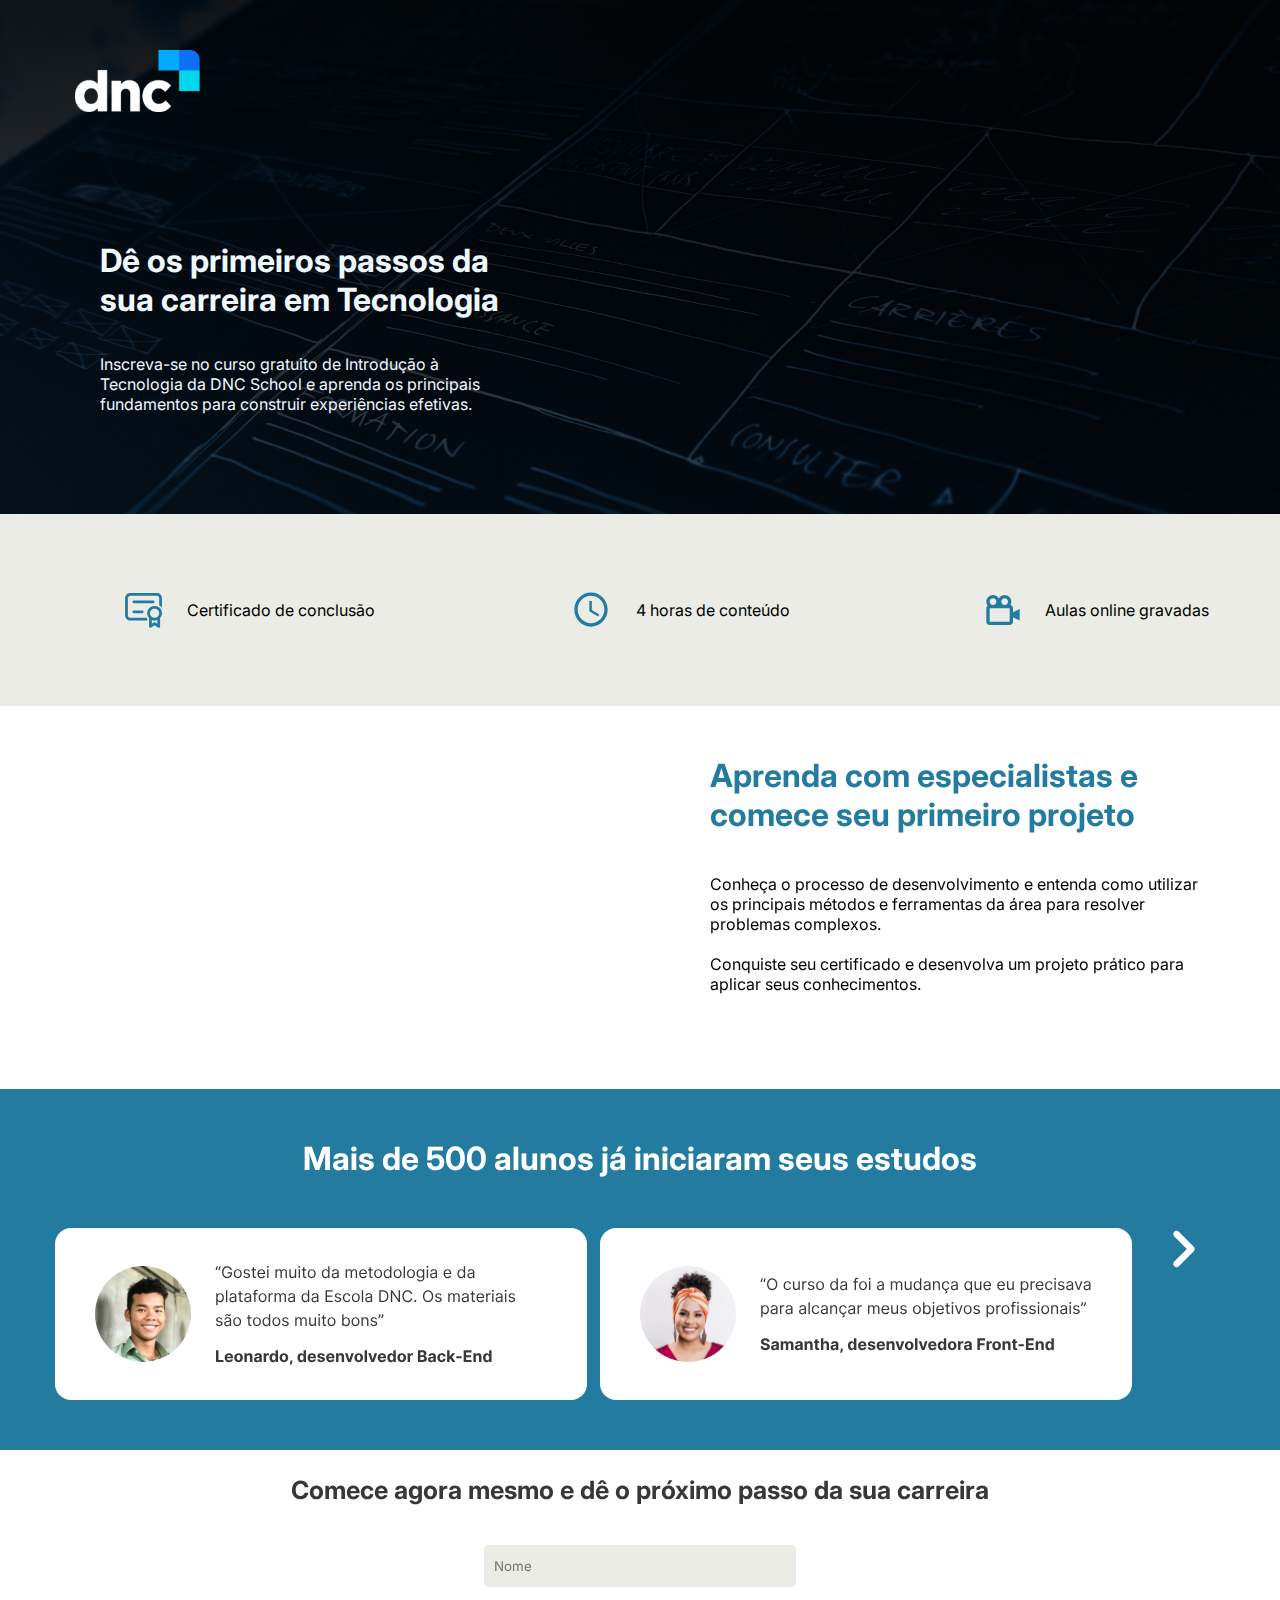
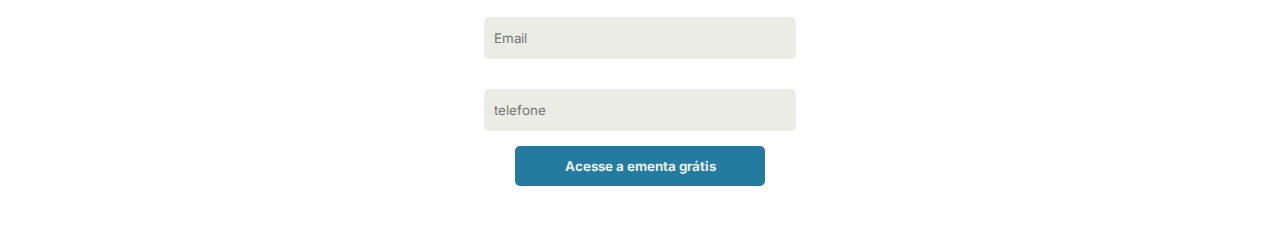
<file: index.html>
<!DOCTYPE html>
<html lang="pt-br">
<head>
    <meta charset="UTF-8">
    <meta name="viewport" content="width=device-width, initial-scale=1.0">
    <link rel="preconnect" href="https://fonts.googleapis.com">
    <link rel="preconnect" href="https://fonts.gstatic.com" crossorigin>
    <link href="https://fonts.googleapis.com/css2?family=Inter:ital,opsz,wght@0,14..32,100..900;1,14..32,100..900&display=swap" rel="stylesheet">
    <link rel="stylesheet" href="style.css">
    <title>Escola DNC</title>
</head>
<body>

    <!--MENU SUPERIOR-->
    <div id="menusuperior">
    <a href="https://escoladnc.com.br/"> <img src="./imagens/logo.svg" id="logo" alt=""> </a>
    <h1 id="titulo-menusuperior">Dê os primeiros passos da <br>
        sua carreira em Tecnologia</h1>
    <p  id="texto-menusuperior">Inscreva-se no curso gratuito de Introdução à <br>
        Tecnologia da DNC School e aprenda os principais <br> fundamentos para 
        construir experiências efetivas.</p>
    </div>

    <!--MENU INFORMACIONAL-->    
    <div id="menuinformacional">
        <p class="textoinformativo"> <img src="icones/certificado.svg" class="icone" id="certificado" alt="">Certificado de conclusão</p>
        <p class="textoinformativo"> <img src="icones/relogio.svg" class="icone" id="relogio" alt="">4 horas de conteúdo</p>
        <p class="textoinformativo"> <img src="icones/camera.svg" class="icone" id="camera" alt="">Aulas online gravadas</p>
    </div>

    <!--SEÇÃO DO VÍDEO-->
    <div id="secaovideo">
       <iframe id="video" width="502" height="283" src="https://www.youtube.com/embed/ITxGkd9h4n4" title="DNC - A escola inovadora que forma profissionais de alta perfomance" frameborder="0" allow="accelerometer; autoplay; clipboard-write; encrypted-media; gyroscope; picture-in-picture; web-share" referrerpolicy="strict-origin-when-cross-origin" allowfullscreen></iframe>
       <div>
       <h1 id="titulovideo">Aprenda com especialistas e <br>
            comece seu primeiro projeto
        </h1> <br><br>
        <p id="textovideo">
          Conheça o processo de desenvolvimento e entenda como utilizar <br>
          os principais métodos e ferramentas da área para resolver <br>
          problemas complexos.<br><br>

          Conquiste seu certificado e desenvolva um projeto prático para <br>
          aplicar seus conhecimentos.  
        </p> 
       </div> 
    </div>
    <!--CARROSEL-->
    <div id="carrosel">
        <h1 id="titulocarrosel">Mais de 500 alunos já iniciaram seus estudos</h1>
        <!--DIVISÃO DOS CARDS-->
        <div id="div-cards">
            <img id="seta-esquerda" onclick="RolarParaEsquerda()" class="seta" src="./icones/seta-esquerda.svg" alt="">
            <img id="leonardo" class="card" src="./cards/leonardo.svg" alt="">
            <img id="samantha" class="card" src="./cards/samantha.svg" alt="">
            <img id="bruna" class="card" src="./cards/bruna.svg" alt="">
            <img id="seta-direita" onclick="RolarParaDireita()" class="seta" src="./icones/seta-direita.svg" alt="">
        </div>
        
    </div>
    <!--FORMULÁRIO-->
    <div id="formulario">
        <h1 id="tituloformulario" >Comece agora mesmo e dê o próximo passo da sua carreira</h1>
        <form action="https://api.sheetmonkey.io/form/7HhNkpdEZ1oX7d8MHanZQT" method ="POST">
           <input type="text" placeholder="Nome" name="Name" required> <br>
           <input type="email" placeholder="Email" name="Email" required> <br>
           <input type="number" placeholder="telefone" name="Phone"> <br>
           <input type="hidden" name="Created" value="x-sheetmonkey-current-date-time" />
           <button type="submit">Acesse a ementa grátis</button>
        </form>
    </div>
     <script src="index.js"></script>
</body>
</html>
</file>
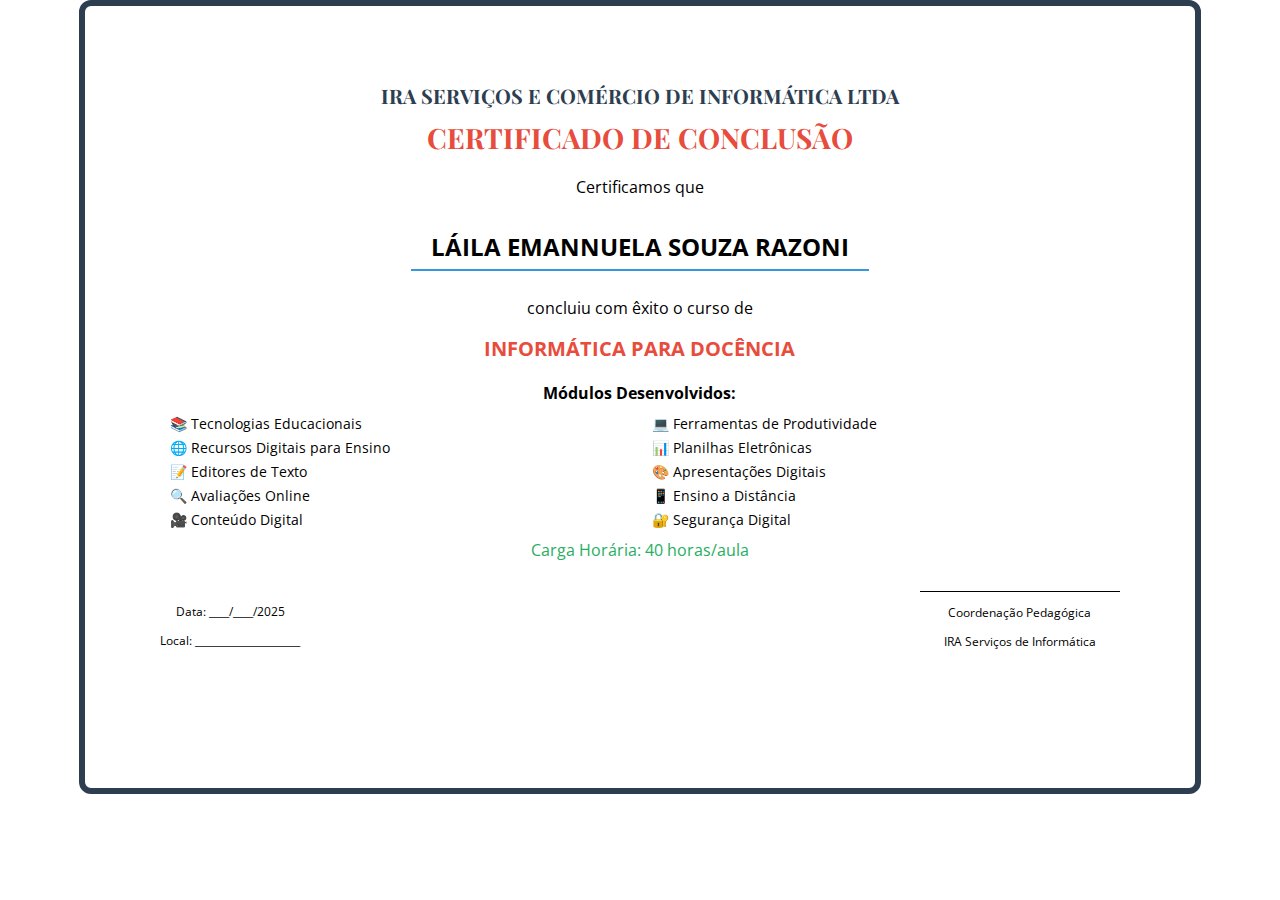
<file: CERTFICADO.html>
<!DOCTYPE html>
<html lang="pt-br">
<head>
  <meta charset="UTF-8">
  <title>Certificado de Conclusão - Impressão</title>
  <style>
    @import url('https://fonts.googleapis.com/css2?family=Playfair+Display:wght@400;700&family=Open+Sans:wght@300;400;600&display=swap');

    body {
      margin: 0;
      padding: 0;
      font-family: 'Open Sans', sans-serif;
      background: white;
    }

    .certificate {
      width: 100%;
      max-width: 29.7cm;
      height: 21cm;
      padding: 2cm;
      margin: auto;
      box-sizing: border-box;
      border: 6px solid #2c3e50;
      border-radius: 12px;
      page-break-after: always;
    }

    .header, .recipient-section, .course-info, .footer {
      text-align: center;
      margin-bottom: 20px;
    }

    .company-name {
      font-family: 'Playfair Display', serif;
      font-size: 20px;
      font-weight: 700;
      color: #2c3e50;
      text-transform: uppercase;
    }

    .certificate-title {
      font-family: 'Playfair Display', serif;
      font-size: 28px;
      font-weight: 700;
      color: #e74c3c;
      margin-top: 10px;
    }

    .recipient-name {
      font-size: 24px;
      font-weight: bold;
      margin: 10px 0;
      border-bottom: 2px solid #3498db;
      display: inline-block;
      padding: 6px 20px;
    }

    .course-name {
      font-size: 20px;
      font-weight: bold;
      color: #e74c3c;
      margin: 10px 0;
    }

    .modules-grid {
      font-size: 14px;
      display: grid;
      grid-template-columns: repeat(2, 1fr);
      gap: 5px;
      margin: 10px 0;
    }

    .module-item {
      text-align: left;
      padding-left: 10px;
    }

    .duration {
      font-size: 16px;
      color: #27ae60;
      margin-top: 10px;
    }

    .footer {
      display: flex;
      justify-content: space-between;
      font-size: 12px;
      margin-top: 30px;
    }

    .signature-line {
      border-top: 1px solid #000;
      width: 200px;
      margin: 0 auto 5px;
    }

    @media print {
      body {
        background: white;
      }
      .certificate {
        border: none;
        box-shadow: none;
      }
    }
  </style>
</head>
<body>

  <div class="certificate">
    <div class="header">
      <div class="company-name">IRA SERVIÇOS E COMÉRCIO DE INFORMÁTICA LTDA</div>
      <div class="certificate-title">CERTIFICADO DE CONCLUSÃO</div>
    </div>

    <div class="recipient-section">
      <p>Certificamos que</p>
      <div class="recipient-name">LÁILA EMANNUELA SOUZA RAZONI</div>
      <p>concluiu com êxito o curso de</p>
      <div class="course-name">INFORMÁTICA PARA DOCÊNCIA</div>
    </div>

    <div class="course-info">
      <strong>Módulos Desenvolvidos:</strong>
      <div class="modules-grid">
        <div class="module-item">📚 Tecnologias Educacionais</div>
        <div class="module-item">💻 Ferramentas de Produtividade</div>
        <div class="module-item">🌐 Recursos Digitais para Ensino</div>
        <div class="module-item">📊 Planilhas Eletrônicas</div>
        <div class="module-item">📝 Editores de Texto</div>
        <div class="module-item">🎨 Apresentações Digitais</div>
        <div class="module-item">🔍 Avaliações Online</div>
        <div class="module-item">📱 Ensino a Distância</div>
        <div class="module-item">🎥 Conteúdo Digital</div>
        <div class="module-item">🔐 Segurança Digital</div>
      </div>
      <div class="duration">Carga Horária: 40 horas/aula</div>
    </div>

    <div class="footer">
      <div>
        <p>Data: ____/____/2025</p>
        <p>Local: _____________________</p>
      </div>
      <div>
        <div class="signature-line"></div>
        <p>Coordenação Pedagógica</p>
        <p>IRA Serviços de Informática</p>
      </div>
    </div>
  </div>

</body>
</html>
</file>
<file: style.css>
*{
    margin: 0px;
    font-family: 'inter';
}

#logo{
    margin: 75px;
    margin-top: 50px;
   
}

#titulo-menusuperior{
    margin-left: 100px;
    margin-top: 50px;
}

#texto-menusuperior{
    margin-left: 100px;;
    margin-top: 35px;
    padding-bottom: 100px;

}

#menusuperior{
 background-image: url(imagens/fundo-menusuperior.svg);
 color: aliceblue;   
}

#menuinformacional{
 background-color: #EAECE5;
 display:grid;
 grid-auto-flow:column;
 columns: auto;   

}

.icone{
  margin: 50px 0px 50px 100px;
  padding: 25px;
}

#secaovideo{
  display:grid;
  grid-auto-flow: column;
  columns: auto;

}

.textoinformativo{
  display: flex;
  align-items: center;  
}

#titulovideo{
   color: #247BA0;
   margin-top: 50px;
}

#video{
  margin: 50px 25px 50px 100px;
}

#carrosel{
  background-color: #247BA0;
  padding: 50px;
  }
 
 #titulocarrosel{
  color:white;
  text-align: center;
  font-size: 25;
 }
 
 #div-cards{
  display: grid;
  grid-auto-flow: column;
 }

 .card{
  margin-left: 5px;
  margin-top: 50px;
 }

#seta-esquerda{
  display: none;

}

#bruna{
  display: none;
}

.seta{
  margin-top: 35%;
  margin-left: 5px;
  cursor: pointer;
}

.seta:hover {
  transform: translateY(-7px);
  transition-duration: 5ms;
}

#formulario{
  text-align: center;
}

#tituloformulario{
  font-size: 25px;
  margin: 25px;
  color: #383838;

}

input {
  width: 300px;
  height: 40px;
  background-color: #EAECE5;
  margin: 15px;
  border: 0px;
  border-radius: 5px;
  padding-left: 10px;
}

button{
  background-color: #247BA0;
  height: 40px;
  width: 250px;
  color: #EAECE5;
  border: 0px;
  border-radius: 5px;
  margin-bottom: 50px;
  font-weight: bolder;
  cursor: pointer;
}

button:hover{
   background-color: #da460c;
   color: white;
   transform: translateY(-7px);
   box-shadow: 0px 15px 20px #8b5a46;
   transition-duration: 0.5s;
   
}
</file>
